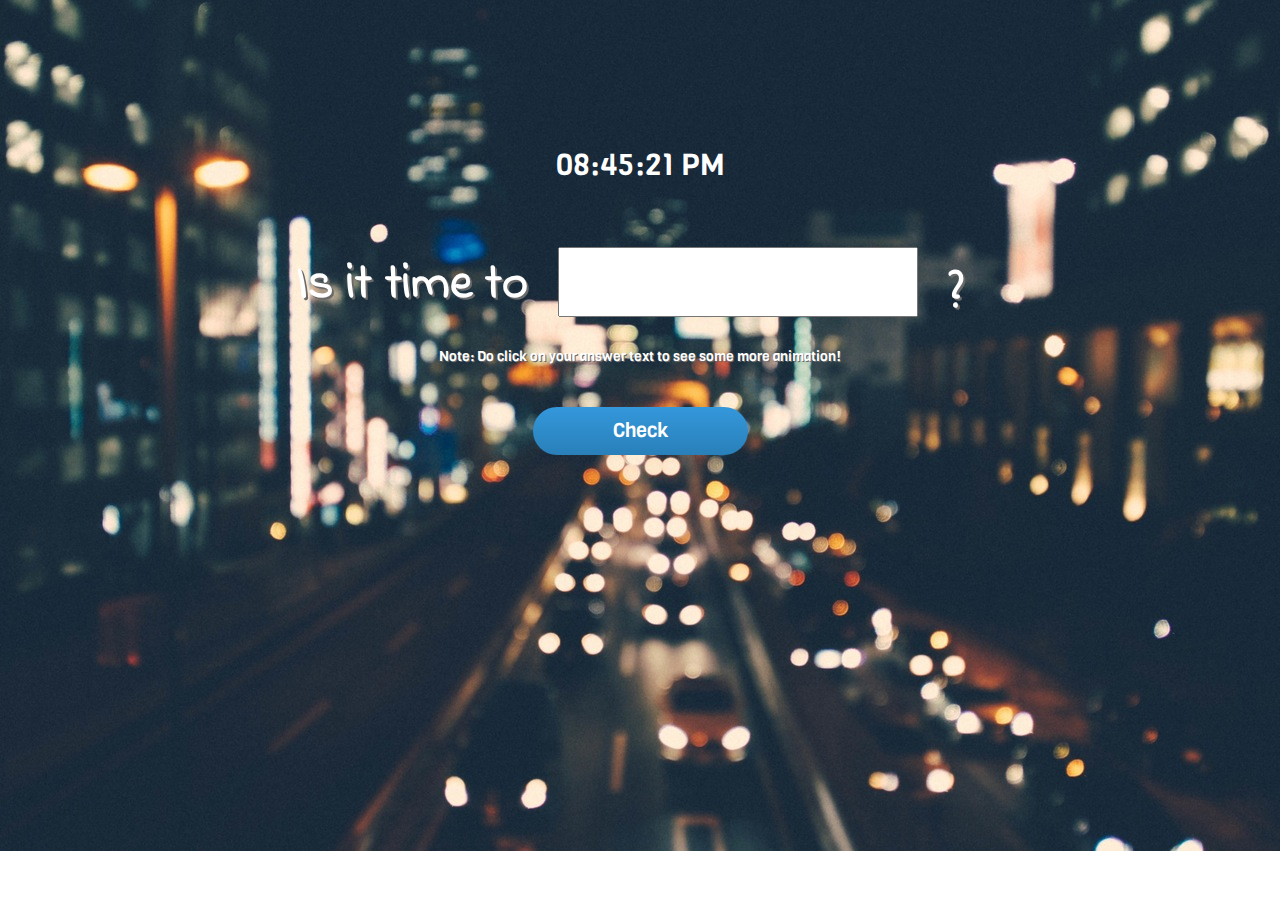
<file: index.html>
<!DOCTYPE html>
<html lang="en">
  <head>
    <meta charset="utf-8">
    <meta http-equiv="X-UA-Compatible" content="IE=edge">
    <meta name="viewport" content="width=device-width, initial-scale=1">

    <title>Is it time to..?</title>

    <!-- Bootstrap -->
    <link href="css/bootstrap.min.css" rel="stylesheet">

    <!-- css -->
    <link rel="stylesheet" href="css/style.css">

    <!-- font -->
    <link href="https://fonts.googleapis.com/css?family=Pacifico" rel="stylesheet">
    <link href="https://fonts.googleapis.com/css?family=Share+Tech+Mono" rel="stylesheet">
    <link href="https://fonts.googleapis.com/css?family=Indie+Flower" rel="stylesheet">
    <link href="https://fonts.googleapis.com/css?family=Viga" rel="stylesheet">

    <!-- HTML5 shim and Respond.js for IE8 support of HTML5 elements and media queries -->
    <!-- WARNING: Respond.js doesn't work if you view the page via file:// -->
    <!--[if lt IE 9]>
      <script src="https://oss.maxcdn.com/html5shiv/3.7.3/html5shiv.min.js"></script>
      <script src="https://oss.maxcdn.com/respond/1.4.2/respond.min.js"></script>
    <![endif]-->
  </head>
  <body>
    <div class="container">
      
      <div class="row clock">

        <div class="col-md-12 text-center">
            <div id="clockDisplay" class="clockStyle">
              08  : 05  : 00  PM
            </div>
        </div>

      </div>

      <div class="row">

        <div class="col-sm-5 title">
          <h1>Is it time to</h1>
        </div>

        <div class="col-sm-4 text-center">
          <input id="theInput" type="text"></input>
        </div>

        <div class="col-sm-1 row2">
          <h1>?</h1>
        </div>

      </div>

      <div class="row">

        <div class="col-md-12 text-center">
            
            <p id="note">Note: Do click on your answer text to see some more animation!</p>
            <button onclick="checkMe()" id="btn-check" class="btn">Check</button>
        </div>

        <div id="demo"></div>

      </div>

    </div>

    
    <script src="https://ajax.googleapis.com/ajax/libs/jquery/1.12.4/jquery.min.js"></script>
    <script src="js/bootstrap.min.js"></script>
    <script type="text/javascript" language="javascript" src="js/script.js"></script>
  </body>
</html>
</file>
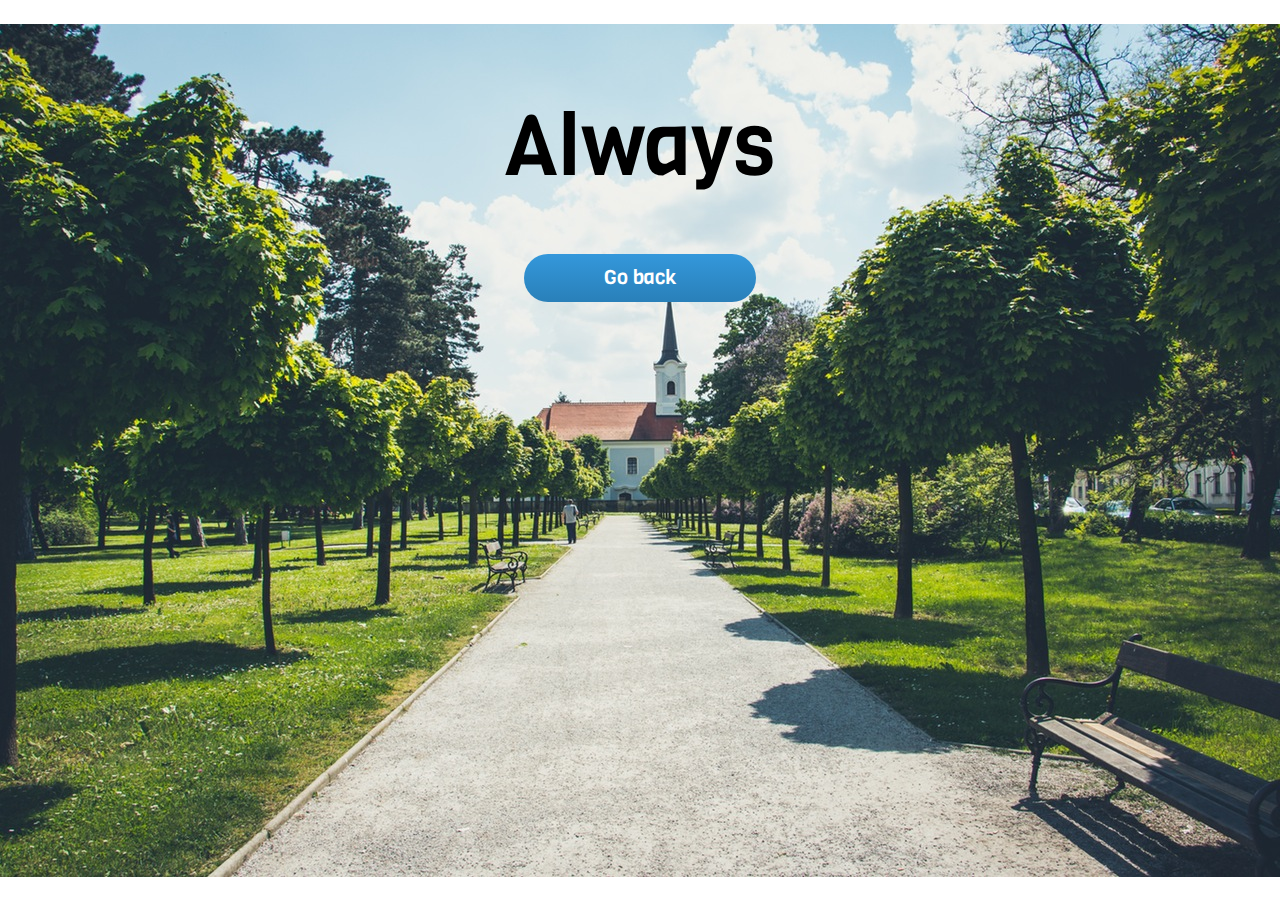
<file: always.html>
<!DOCTYPE html>
<html lang="en">
  <head>
    <meta charset="utf-8">
    <meta http-equiv="X-UA-Compatible" content="IE=edge">
    <meta name="viewport" content="width=device-width, initial-scale=1">

    <title>Is it time to..?</title>

    <!-- Bootstrap -->
    <link href="css/bootstrap.min.css" rel="stylesheet">

    <!-- css -->
    <link rel="stylesheet" href="css/always.css">

    <!-- font -->
    <link href="https://fonts.googleapis.com/css?family=Viga" rel="stylesheet">

    
   

    <!-- HTML5 shim and Respond.js for IE8 support of HTML5 elements and media queries -->
    <!-- WARNING: Respond.js doesn't work if you view the page via file:// -->
    <!--[if lt IE 9]>
      <script src="https://oss.maxcdn.com/html5shiv/3.7.3/html5shiv.min.js"></script>
      <script src="https://oss.maxcdn.com/respond/1.4.2/respond.min.js"></script>
    <![endif]-->
  </head>
  <body>

    <div class="container">
      
      <div class="row">
        
        <div class="col-md-12 text-center">
          <h1 class="always" id="always-text" data-content="Always">Always</h1>
        </div>

      </div>

      <div class="row">

        <div class="col-md-12 text-center">
            <button class="btn"><a href="index.html">Go back</a></button>
        </div>


    </div>

    
    <script src="https://ajax.googleapis.com/ajax/libs/jquery/1.12.4/jquery.min.js"></script>
    <script src="js/bootstrap.min.js"></script>
    <script type="text/javascript" src="js/always.js"></script>
  </body>
</html>
</file>
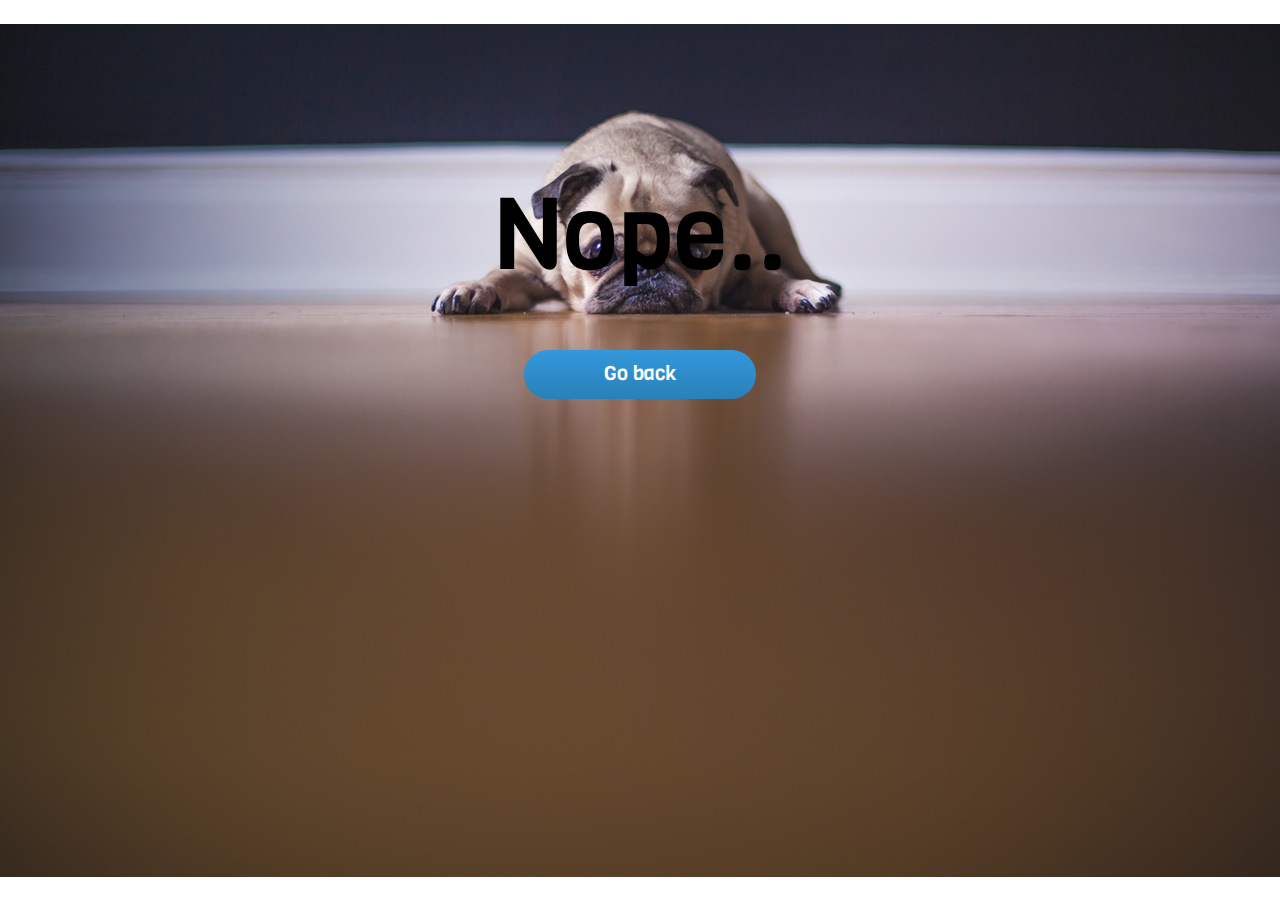
<file: no.html>
<!DOCTYPE html>
<html lang="en">
  <head>
    <meta charset="utf-8">
    <meta http-equiv="X-UA-Compatible" content="IE=edge">
    <meta name="viewport" content="width=device-width, initial-scale=1">

    <title>Is it time to..?</title>

    <!-- Bootstrap -->
    <link href="css/bootstrap.min.css" rel="stylesheet">

    <!-- css -->
    <link rel="stylesheet" href="css/no.css">

    <!-- font -->
    <link href="https://fonts.googleapis.com/css?family=Viga" rel="stylesheet">

    
   

    <!-- HTML5 shim and Respond.js for IE8 support of HTML5 elements and media queries -->
    <!-- WARNING: Respond.js doesn't work if you view the page via file:// -->
    <!--[if lt IE 9]>
      <script src="https://oss.maxcdn.com/html5shiv/3.7.3/html5shiv.min.js"></script>
      <script src="https://oss.maxcdn.com/respond/1.4.2/respond.min.js"></script>
    <![endif]-->
  </head>
  <body>



    <div class="container">
      
      <div class="row">
        
        <div class="col-md-12 text-center">
          <h1 class="no" id="no-text" data-content="Nope..">Nope..</h1>
          <p id="no-side-text">Too bad! Try again later?</p>
        </div>

      </div>

      <div class="row">

        <div class="col-md-12 text-center">
            <button class="btn"><a href="index.html">Go back</a></button>
        </div>


    </div>

    
    <script src="https://ajax.googleapis.com/ajax/libs/jquery/1.12.4/jquery.min.js"></script>
    <script src="js/bootstrap.min.js"></script>
    <script type="text/javascript" src="js/no.js"></script>

  </body>
</html>
</file>
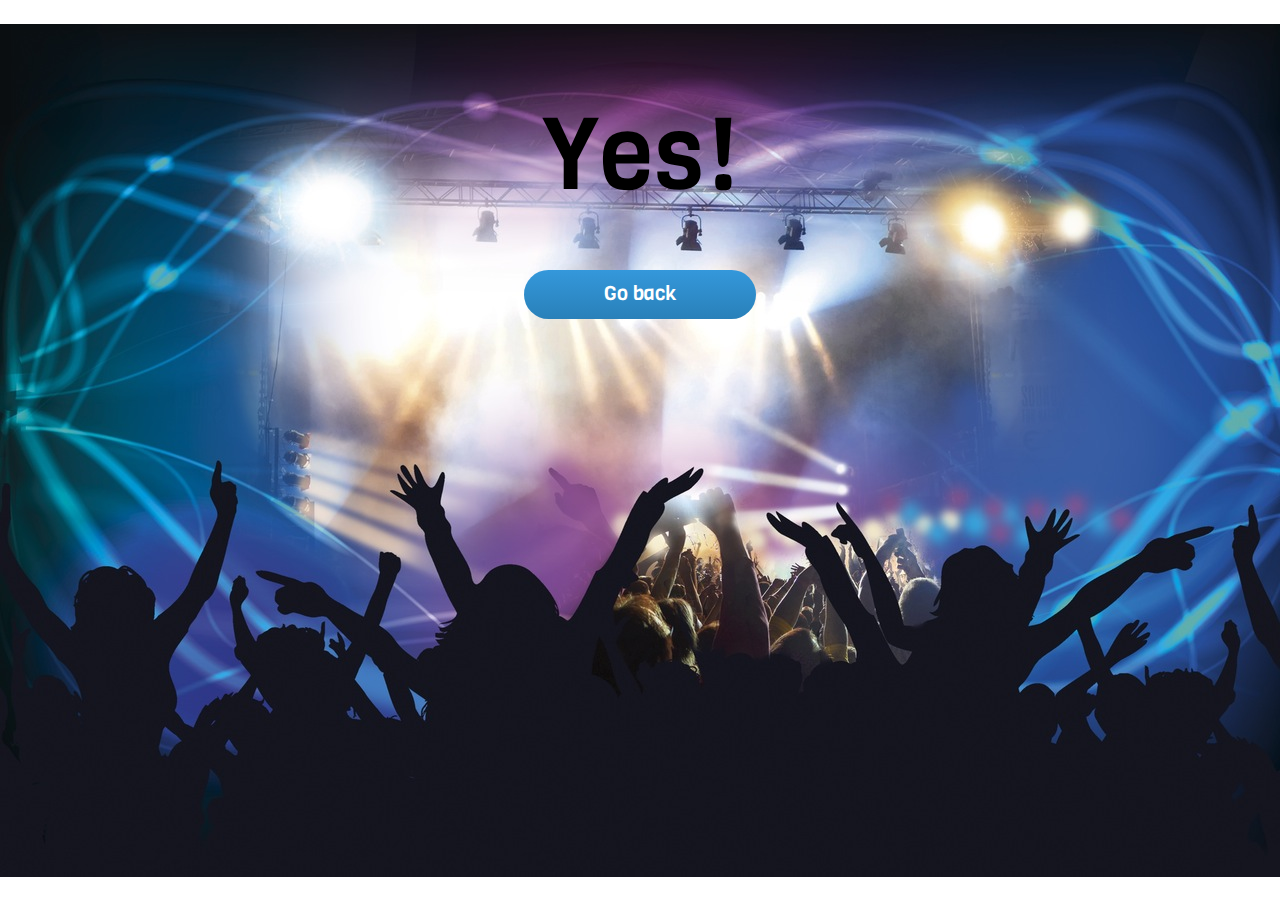
<file: yes.html>
<!DOCTYPE html>
<html lang="en">
  <head>
    <meta charset="utf-8">
    <meta http-equiv="X-UA-Compatible" content="IE=edge">
    <meta name="viewport" content="width=device-width, initial-scale=1">

    <title>Is it time to..?</title>

    <!-- Bootstrap -->
    <link href="css/bootstrap.min.css" rel="stylesheet">

    <!-- css -->
    <link rel="stylesheet" href="css/yes.css">

    <!-- font -->
    <link href="https://fonts.googleapis.com/css?family=Viga" rel="stylesheet">

    
   

    <!-- HTML5 shim and Respond.js for IE8 support of HTML5 elements and media queries -->
    <!-- WARNING: Respond.js doesn't work if you view the page via file:// -->
    <!--[if lt IE 9]>
      <script src="https://oss.maxcdn.com/html5shiv/3.7.3/html5shiv.min.js"></script>
      <script src="https://oss.maxcdn.com/respond/1.4.2/respond.min.js"></script>
    <![endif]-->
  </head>
  <body>

    <div class="container">
      
      <div class="row">
        
        <div class="col-md-12 text-center">
          <h1 class="yes" id="yes-text" data-content="Yes!">Yes!</h1>
          <p id="yes-side-text">Enjoy while it lasts!</p>
        </div>

      </div>

      <div class="row">

        <div class="col-md-12 text-center">
            <button class="btn"><a href="index.html">Go back</a></button>
        </div>


    </div>

    
    <script src="https://ajax.googleapis.com/ajax/libs/jquery/1.12.4/jquery.min.js"></script>
    <script src="js/bootstrap.min.js"></script>
    <script type="text/javascript" src="js/yes.js"></script>

  </body>
</html>
</file>
<file: css/style.css>
/*general*/
body {
  color: #fff;
  background-color: #D6D9DC;
  background: url(../images/bg-city.jpeg) no-repeat center top fixed;
  font-family: 'Viga', sans-serif;
}

input {
  width: 100%;
  height: 70px;
  margin-bottom: 30px;
  padding: 5px;
  font-size: 35px;
  font-family: 'Share Tech Mono', monospace;
  color: #696969;
} 

.row2 h1 {
	margin-top: 20px;
	font-size: 50px;
	text-align: left;
  text-shadow: 2px 2px #696969;
}

.title {
	text-align: right;
}
@media (max-width: 767px){
	.title {
		text-align: center;
	}
	.row2 h1 {
	text-align: center;
}
}
/*typography*/
h1 {
	/*font-family: 'Pacifico', cursive;*/
	font-size: 50px;
	margin-top: 10px;
  font-family: 'Indie Flower', cursive;
  font-weight: bolder;
  text-shadow: 2px 2px #696969;
}

/*button*/
.btn {
  background: #3498db;
  background-image: -webkit-linear-gradient(top, #3498db, #2980b9);
  background-image: -moz-linear-gradient(top, #3498db, #2980b9);
  background-image: -ms-linear-gradient(top, #3498db, #2980b9);
  background-image: -o-linear-gradient(top, #3498db, #2980b9);
  background-image: linear-gradient(to bottom, #3498db, #2980b9);
  -webkit-border-radius: 28;
  -moz-border-radius: 28;
  border-radius: 28px;
  font-family: Arial;
  color: #fff;
  font-size: 20px;
  padding: 10px 80px 10px 80px;
  text-decoration: none;
  border: none;
  margin: 30px auto 60px auto;
  font-family: 'Viga', sans-serif;
}

.btn:hover {
  background: #3498db;
  background-image: -webkit-linear-gradient(top, #3498db, #096ead);
  background-image: -moz-linear-gradient(top, #3498db, #096ead);
  background-image: -ms-linear-gradient(top, #3498db, #096ead);
  background-image: -o-linear-gradient(top, #3498db, #096ead);
  background-image: linear-gradient(to bottom, #3498db, #096ead);
  text-decoration: none;
  border: none;
  font-family: 'Viga', sans-serif;
  color: #fff;
}

/*clock*/
.clock {
	margin-top: 10%;
}
#clockDisplay {
	font-size: 30px;
	margin: 30px auto 60px auto;
}

#note{
  text-shadow: 1px 1px #696969;
}
</file>
<file: css/always.css>
html, body {
  margin: 0;
  padding: 0;
  width: 100%;
  height: 100%;
  overflow: hidden;
  background: #249393;
  background: url(../images/bg-always.jpeg) no-repeat center center fixed;
}

/*always*/
.always {
/*  color: hsla(0,0%,0%,.0);*/
color: black;
  margin: 100px auto 60px auto;
}

/*@keyframes loading {
  from { 
    max-width: 0; 
  }
}

.always:before {
  content: attr(data-content);
  position: absolute;
  overflow: hidden;
  max-width: 4em;
  color: #000000;
  animation: loading 2s linear infinite;
}*/

/*button*/
.btn {
  background: #3498db;
  background-image: -webkit-linear-gradient(top, #3498db, #2980b9);
  background-image: -moz-linear-gradient(top, #3498db, #2980b9);
  background-image: -ms-linear-gradient(top, #3498db, #2980b9);
  background-image: -o-linear-gradient(top, #3498db, #2980b9);
  background-image: linear-gradient(to bottom, #3498db, #2980b9);
  -webkit-border-radius: 28;
  -moz-border-radius: 28;
  border-radius: 28px;
  font-family: Arial;
  color: #ffffff;
  font-size: 20px;
  padding: 10px 80px 10px 80px;
  text-decoration: none;
  border: none;
  font-family: 'Viga', sans-serif;
}

.btn:hover {
  background: #3498db;
  background-image: -webkit-linear-gradient(top, #3498db, #096ead);
  background-image: -moz-linear-gradient(top, #3498db, #096ead);
  background-image: -ms-linear-gradient(top, #3498db, #096ead);
  background-image: -o-linear-gradient(top, #3498db, #096ead);
  background-image: linear-gradient(to bottom, #3498db, #096ead);
  text-decoration: none;
  border: none;
}

a {
  color: white;
}

a:hover {
  color: white;
  text-decoration: none;
}

h1 {
  margin: 50px auto;
  font-size: 85px;
  font-family: 'Viga', sans-serif;
}
</file>
<file: css/no.css>
html, body {
  margin: 0;
  padding: 0;
  width: 100%;
  height: 100%;
  overflow: hidden;
  background: #6d2733;
  color: #000;
  background: url(../images/bg-no.jpeg) no-repeat center center fixed;
}


/*no*/
.no {
/*  color: hsla(0,0%,0%,.0);*/
color: black;
  margin: 180px auto 60px auto;
}

/*@keyframes loading {
  from { 
    max-width: 0; 
  }
}

.no:before {
  content: attr(data-content);
  position: absolute;
  overflow: hidden;
  max-width: 4em;
  color: #000000;
  animation: loading 2s linear infinite;
}*/

/*button*/
.btn {
  background: #3498db;
  background-image: -webkit-linear-gradient(top, #3498db, #2980b9);
  background-image: -moz-linear-gradient(top, #3498db, #2980b9);
  background-image: -ms-linear-gradient(top, #3498db, #2980b9);
  background-image: -o-linear-gradient(top, #3498db, #2980b9);
  background-image: linear-gradient(to bottom, #3498db, #2980b9);
  -webkit-border-radius: 28;
  -moz-border-radius: 28;
  border-radius: 28px;
  font-family: Arial;
  color: #ffffff;
  font-size: 20px;
  padding: 10px 80px 10px 80px;
  text-decoration: none;
  border: none;/*
  margin-top: 70px;*/
  font-family: 'Viga', sans-serif;
}

.btn:hover {
  background: #3498db;
  background-image: -webkit-linear-gradient(top, #3498db, #096ead);
  background-image: -moz-linear-gradient(top, #3498db, #096ead);
  background-image: -ms-linear-gradient(top, #3498db, #096ead);
  background-image: -o-linear-gradient(top, #3498db, #096ead);
  background-image: linear-gradient(to bottom, #3498db, #096ead);
  text-decoration: none;
  border: none;/*
  margin-top: 70px;*/
}

a {
  color: white;
}

a:hover {
  color: white;
  text-decoration: none;
}

h1 {
  margin: 50px auto;
  font-size: 100px;
  font-family: 'Viga', sans-serif;
}

#no-side-text {
    display: none;
    font-family: 'Viga', sans-serif;
</file>
<file: css/yes.css>
html, body {
  margin: 0;
  padding: 0;
  width: 100%;
  height: 100%;
  overflow: hidden;
  background: #249393;
  background: url(../images/bg-yes.jpg) no-repeat center center fixed;
}

/*yes*/
.yes {
/*  color: hsla(0,0%,0%,.0);*/
  margin: 100px auto 60px auto;
  color: black;
}

/*@keyframes loading {
  from { 
    max-width: 0; 
  }
}

.yes:before {
  content: attr(data-content);
  position: absolute;
  overflow: hidden;
  max-width: 4em;
  color: #000000;
  animation: loading 2s linear infinite;
}*/

/*button*/
.btn {
  background: #3498db;
  background-image: -webkit-linear-gradient(top, #3498db, #2980b9);
  background-image: -moz-linear-gradient(top, #3498db, #2980b9);
  background-image: -ms-linear-gradient(top, #3498db, #2980b9);
  background-image: -o-linear-gradient(top, #3498db, #2980b9);
  background-image: linear-gradient(to bottom, #3498db, #2980b9);
  -webkit-border-radius: 28;
  -moz-border-radius: 28;
  border-radius: 28px;
  font-family: Arial;
  color: #ffffff;
  font-size: 20px;
  padding: 10px 80px 10px 80px;
  text-decoration: none;
  border: none;
  font-family: 'Viga', sans-serif;
}

.btn:hover {
  background: #3498db;
  background-image: -webkit-linear-gradient(top, #3498db, #096ead);
  background-image: -moz-linear-gradient(top, #3498db, #096ead);
  background-image: -ms-linear-gradient(top, #3498db, #096ead);
  background-image: -o-linear-gradient(top, #3498db, #096ead);
  background-image: linear-gradient(to bottom, #3498db, #096ead);
  text-decoration: none;
  border: none;
}

a {
  color: white;
}

a:hover {
  color: white;
  text-decoration: none;
}

h1 {
  margin: 50px auto;
  font-size: 100px;
  font-family: 'Viga', sans-serif;
}

#yes-side-text {
  display: none;
  font-family: 'Viga', sans-serif;
}
</file>
